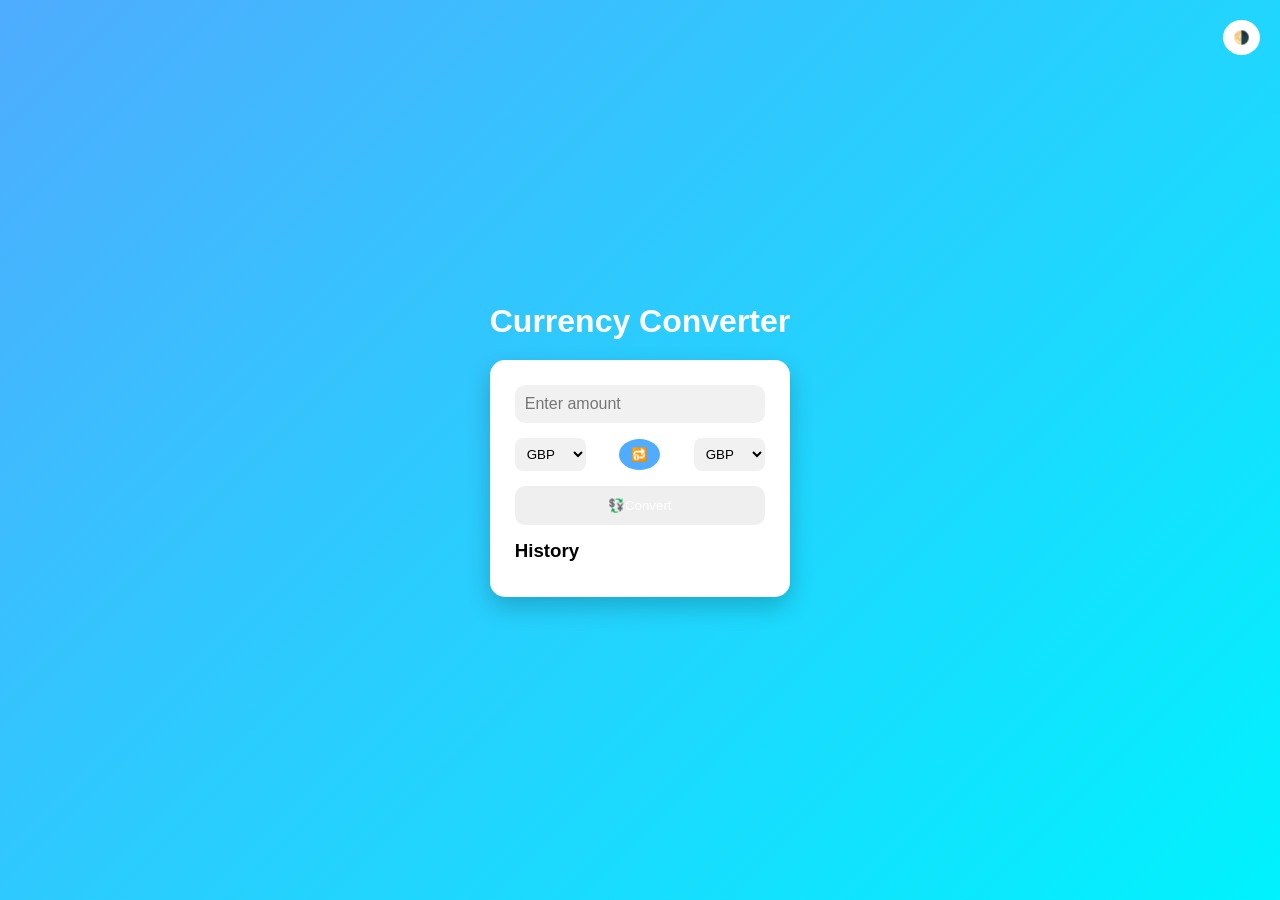
<file: index.html>
<!DOCTYPE html>
<html lang="En">
    <head>
        <meta name="viewport" content="width=device-width, initial-scale=1.0">
        <meta charset="UTF-8">
        <title>Currency Converter</title>
        <link rel="stylesheet" href="CurrencyConverter.css">
        <link rel="icon" href="favicon.ico">
    </head>
    <body>

        <button class="toggle-theme" onclick="toggleTheme()">🌗</button>
        <div class="container">
            <h1>Currency Converter</h1>
            <div class="converter-box">
            <input type="number" id="amount" placeholder="Enter amount">

            <div class="row">
            <select id="from">
                <option value="GBP">GBP</option>
                <option value="EUR">EUR</option>
                <option value="USD">USD</option>
                <option value="JPY">JPY</option>
                <option value="AUD">AUD</option>
                <option value="CAD">CAD</option>
                <option value="CHF">CHF</option>
                <option value="CNY">CNY</option>
                <option value="XOF">FCFA</option>
                <option value="RUB">RUB</option>
            </select>
            <button onclick="swap()">🔂</button>
            <select id="to">
                <option value="GBP">GBP</option>
                <option value="EUR">EUR</option>
                <option value="USD">USD</option>
                <option value="JPY">JPY</option>
                <option value="AUD">AUD</option>
                <option value="CAD">CAD</option>
                <option value="CHF">CHF</option>
                <option value="CNY">CNY</option>
                <option value="XOF">FCFA</option>
                <option value="RUB">RUB</option>
            </select>
            </div>

            <button class="convert-btn" onclick="converter()">💱Convert</button>
            <p id="result"></p>
            <span id="result-text"></span>
            <h3>History</h3>
            <ul id="history"></ul>
        </div>
       </div>

        <script src="Currencytab.js"></script>
    </body>
</html>
</file>
<file: CurrencyConverter.css>
*{
    margin: 0;
    padding: 0;
    box-sizing: border-box;
    font-family: 'Segoe', sans-serif;
}
body{
    height: 100vh;
    background: linear-gradient(135deg, #4facfe, #00f2fe);
    display: flex;
    justify-content: center;
    align-items: center;
}
body.dark{
    background: linear-gradient(135deg, #1e1e2f, #121212);
}
body.dark .converter-box{
    background: #1e1e2f;
    color: white;
}
body.dark input,
body.dark select{
    background: #2a2a40;
    color: white;
}
body.dark #result{
    color: white;
}
body.dark #history li{
    background: #2a2a40;
}
::-webkit-scrollbar{
    width: 8px;
}
::-webkit-scrollbar-track{
    background: transparent;
}
::-webkit-scrollbar-thumb{
    background: #00c6ff;
    border-radius: 10px;
}
::-webkit-scrollbar-thumb:hover{
    background: #0096c7;
}
.toggle-theme{
    position: absolute;
    top: 20px;
    right: 20px;
    border: none;
    padding: 10px;
    border-radius: 50%;
    cursor: pointer;
    background: white;
}
body.dark .toggle-theme{
    background: #333;
    color: white;
}
body.dark .convert-btn{
    background: linear-gradient(135deg, #00c6ff);
    color: white;
    box-shadow: 0 0 10px #00c6ff, 0 0 20px #00c6ff;
}
body.dark .result-box{
    background: rgba(255,255,255,0.05);
}
.container{
    align-items: center;
}
h1{
    color: white;
    margin-bottom: 20px;
}
.converter-box{
    background: white;
    padding: 25px;
    border-radius: 15px;
    width: 300px;
    box-shadow: 0 10px 25px rgba(0,0,0,0.2);
    transition: 0.3s;
}
.converter-box:hover{
    transform: translateY(-5px);
}
input{
    width: 100%;
    padding: 10px;
    border: none;
    border-radius: 10px;
    margin-bottom: 15px;
    background: #f1f1f1;
    font-size: 16px;
}
.row{
    display: flex;
    justify-content: space-between;
    align-items: center;
    margin-bottom: 15px;
}
select{
    padding: 8px;
    border-radius: 8px;
    border: none;
    background: #f1f1f1;
}
.row button{
    border: none;
    background: #4facfe;
    color:white;
    padding: 8px 12px;
    border-radius: 50%;
    cursor: pointer;
    transition: 0.3s;
}
.row button:hover{
    transform: rotate(180deg);
    background: #007bff;
}
.convert-btn{
   width: 100%;
   padding: 12px;
   border: none;
   background: linear-gradient(135deg, #4facfe);
   color: white;
   box-shadow: 0 5px 15px rgba(o,o,o,o.2);
   border-radius: 10px;
   font-size: 600;
   cursor: pointer;
   transition: 0.3s ease; 
}
.convert-btn:hover{
    transition: all 0.3s ease;
    box-shadow: 0 8px 20px rgba(0,0,0,0.3);
}
.convert-btn:active{
    transform: scale(0.97);
}
#result{
    margin-top: 15px;
    font-weight: bold;
    color: #333;
}
.result-box{
    margin-top: 20px;
    padding: 15px;
    border-radius: 12px;
    text-align: center;
    font-weight: bold;
    background: rgba(255,255,255,0.1);
    backdrop-filter: blur(10px);
    opacity: 0;
    transform: translateY(20px);
    transition: all 0.4s ease;
}
.result-box.show{
    opacity: 1;
    transform: translateY(0);
}
#history{
    list-style: none;
    margin-top: 10px;
    max-height: 150px;
    overflow-y: auto;
    padding: 0;
}
#history li{
    background: #f1f1f1;
    margin: 5px 0;
    padding: 8px;
    border-radius: 8px;
    font-size: 14px;
}
.delete-btn{
    float: right;
    cursor: pointer;
    color: red;
    font-weight: bold;
    margin-left: 10px;
}
.delete-btn:hover{
    color: #ff4d4d;
}
</file>
